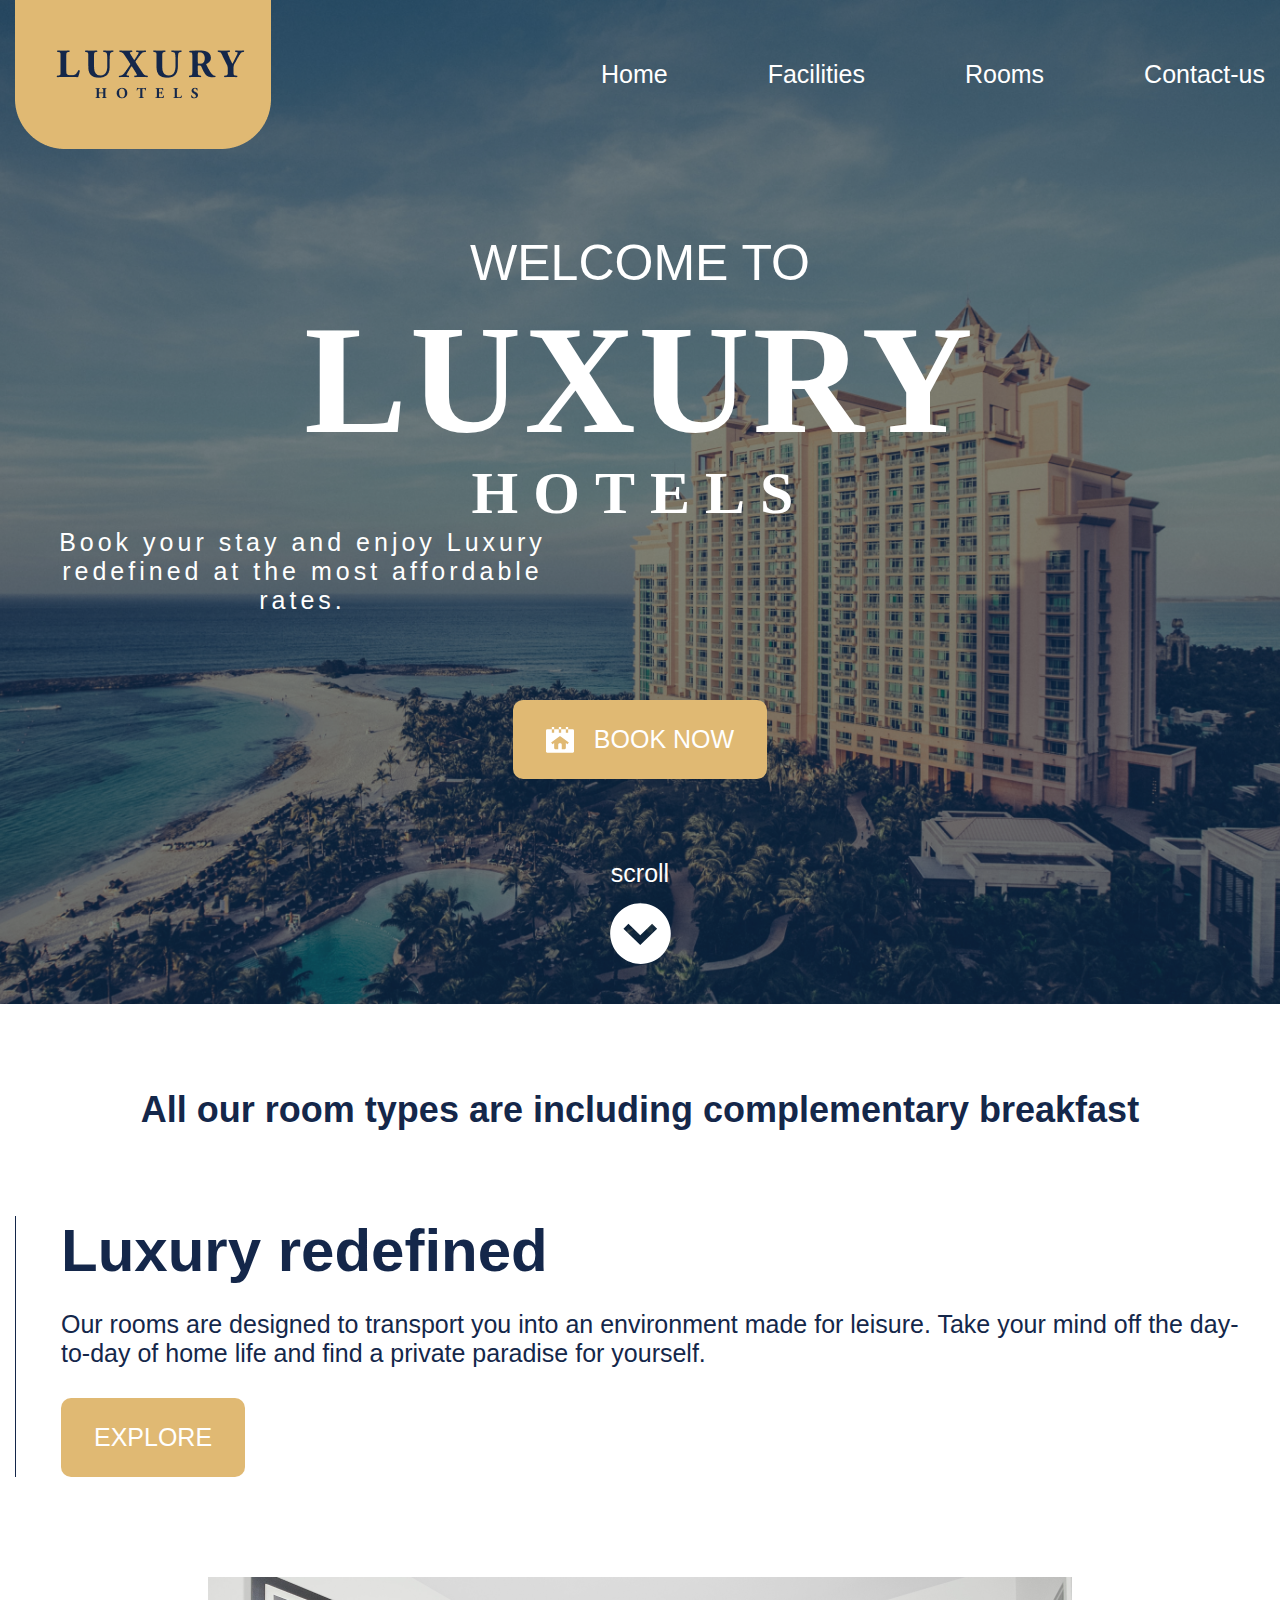
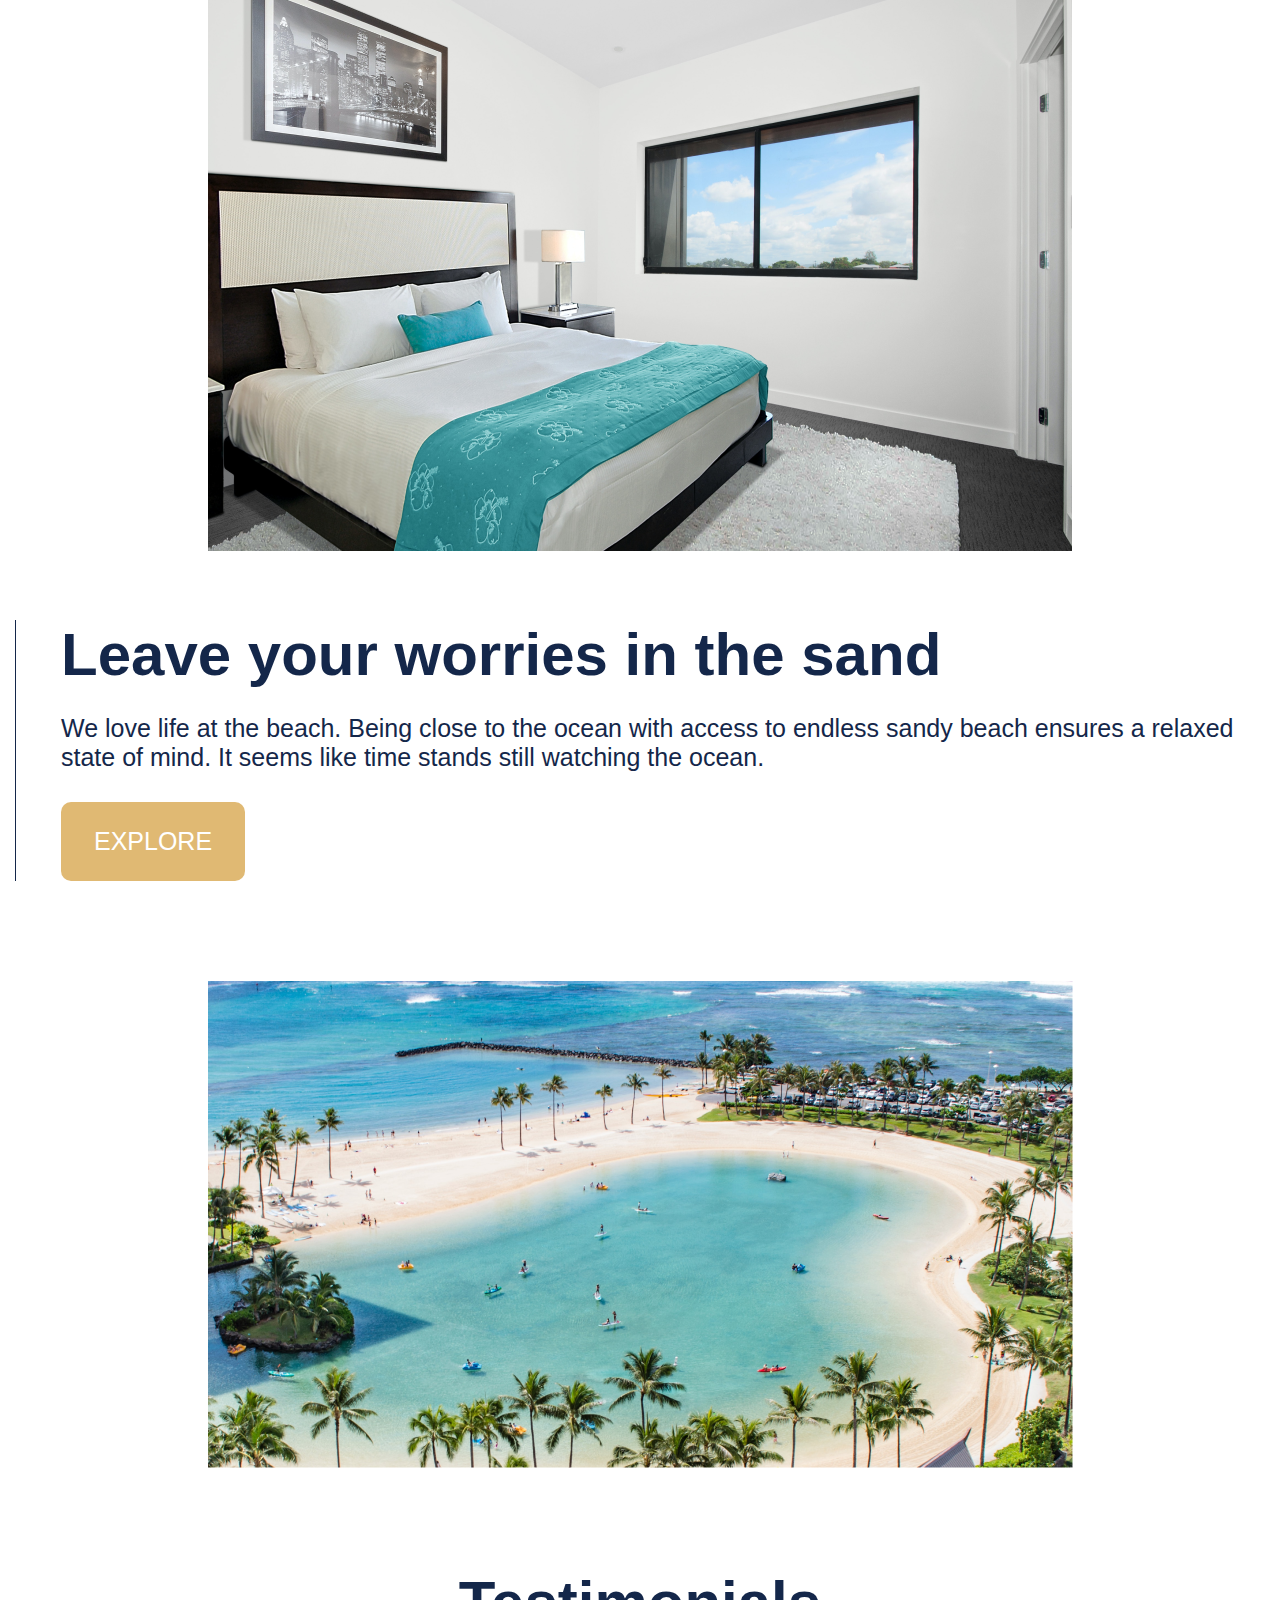
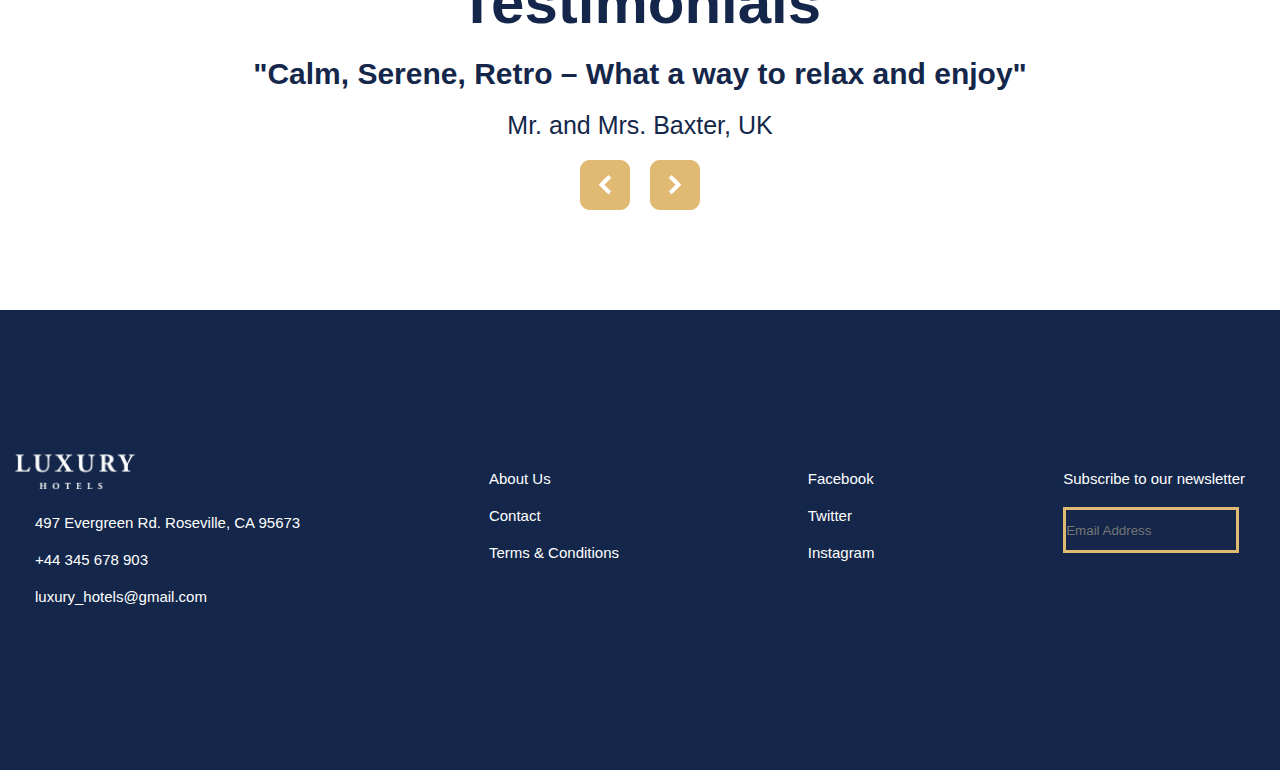
<file: index.html>
<!DOCTYPE html>
<html lang="en">
<head>
    <meta charset="UTF-8">
    <meta name="viewport" content="width=device-width, initial-scale=1.0">
    <title>Document</title>
    <link rel="stylesheet" href="main.css">
</head>
<body>

    <header class="header">
        <div class="container">
            <nav class="nav">
                <img src="./img/Logo.png" alt="" class="logo">
                <div class="menu">
                    <a href="index.html">Home</a>
                    <a href="index2.html">Facilities</a>
                    <a href="index3.html">Rooms</a>
                    <a href="index4.html">Contact-us</a>
                </div>
            </nav>


            <div class="title">
                <h3>WELCOME TO</h3>
                <h1>LUXURY</h1>
                <h2>HOTELS</h2>
                <p>Book your stay and enjoy Luxury
                    redefined at the most affordable rates.</p>
            </div>

            <div class="book">
                <button>
                    <img src="./img/home.svg" alt="">
                    BOOK NOW
                </button>
                <p>scroll</p>
                <img class="scroll" src="./img/vniz.svg" alt="">
            </div>
        </div>
    </header>

     <section class="section1">
        <div class="container">
            <h4 class="title">All our room types are including complementary breakfast</h4>
                
            <div class="wrap1">
                <div class="box1">
                    <h3 class="title1">Luxury redefined</h3>
                    <p>Our rooms are designed to transport 
                        you into an environment made for leisure. 
                        Take your mind off the day-to-day of home 
                        life and find a private paradise for yourself.</p>
                    <button class="btn">EXPLORE</button>
                </div>
                <img src="./img/img1.png" alt="" class="img1">
            </div>

            <div class="wrap1">
                <div class="box1">
                    <h3 class="title1">Leave your worries in 
                        the sand</h3>
                    <p>We love life at the beach. Being close
                        to the ocean with access to endless sandy
                        beach ensures a relaxed state of mind. It 
                        seems like time stands still watching the 
                        ocean. </p>
                    <button class="btn">EXPLORE</button>
                </div>
                <img src="./img/img2.png" alt="" class="img1">
            </div>

        </div>
    </section> 

    <section class="section2">
        <div class="container">

            <div class="wrap2">
                <h3>Testimonials</h3>
                <h5>"Calm, Serene, Retro – What a way to relax and enjoy"</h5>
                <p> Mr. and Mrs. Baxter, UK</p>
                <div class="btns">
                    <img src="./img/btns.png" alt="">
                    <img src="./img/btns2.png" alt="">
                </div>
            </div>

        </div>

    </section>





    



    

    <div class="footer">
        <div class="container">
          <div class="f-wrap">
            <div class="f-box">
              <img src="./img/Logo2.png" alt="" />
              <p>497 Evergreen Rd. Roseville, CA 95673</p>    
              <p>+44 345 678 903</p>
              <p> luxury_hotels@gmail.com</p>
            </div>
  
            <div class="f-box">
              <p>About Us</p>
              <p>Contact</p>
              <p>Terms & Conditions</p>
            </div>
  
            <div class="f-box2">
              <p>Facebook</p>
              <p>Twitter</p>
              <p>Instagram</p>
            </div>
  
            <div class="f-box3">
              <p>Subscribe to our newsletter</p>
              <input placeholder="Email Address" type="text">
            </div>
            
          </div>
        </div>
      </div>
  

    
</body>
</html>
</file>
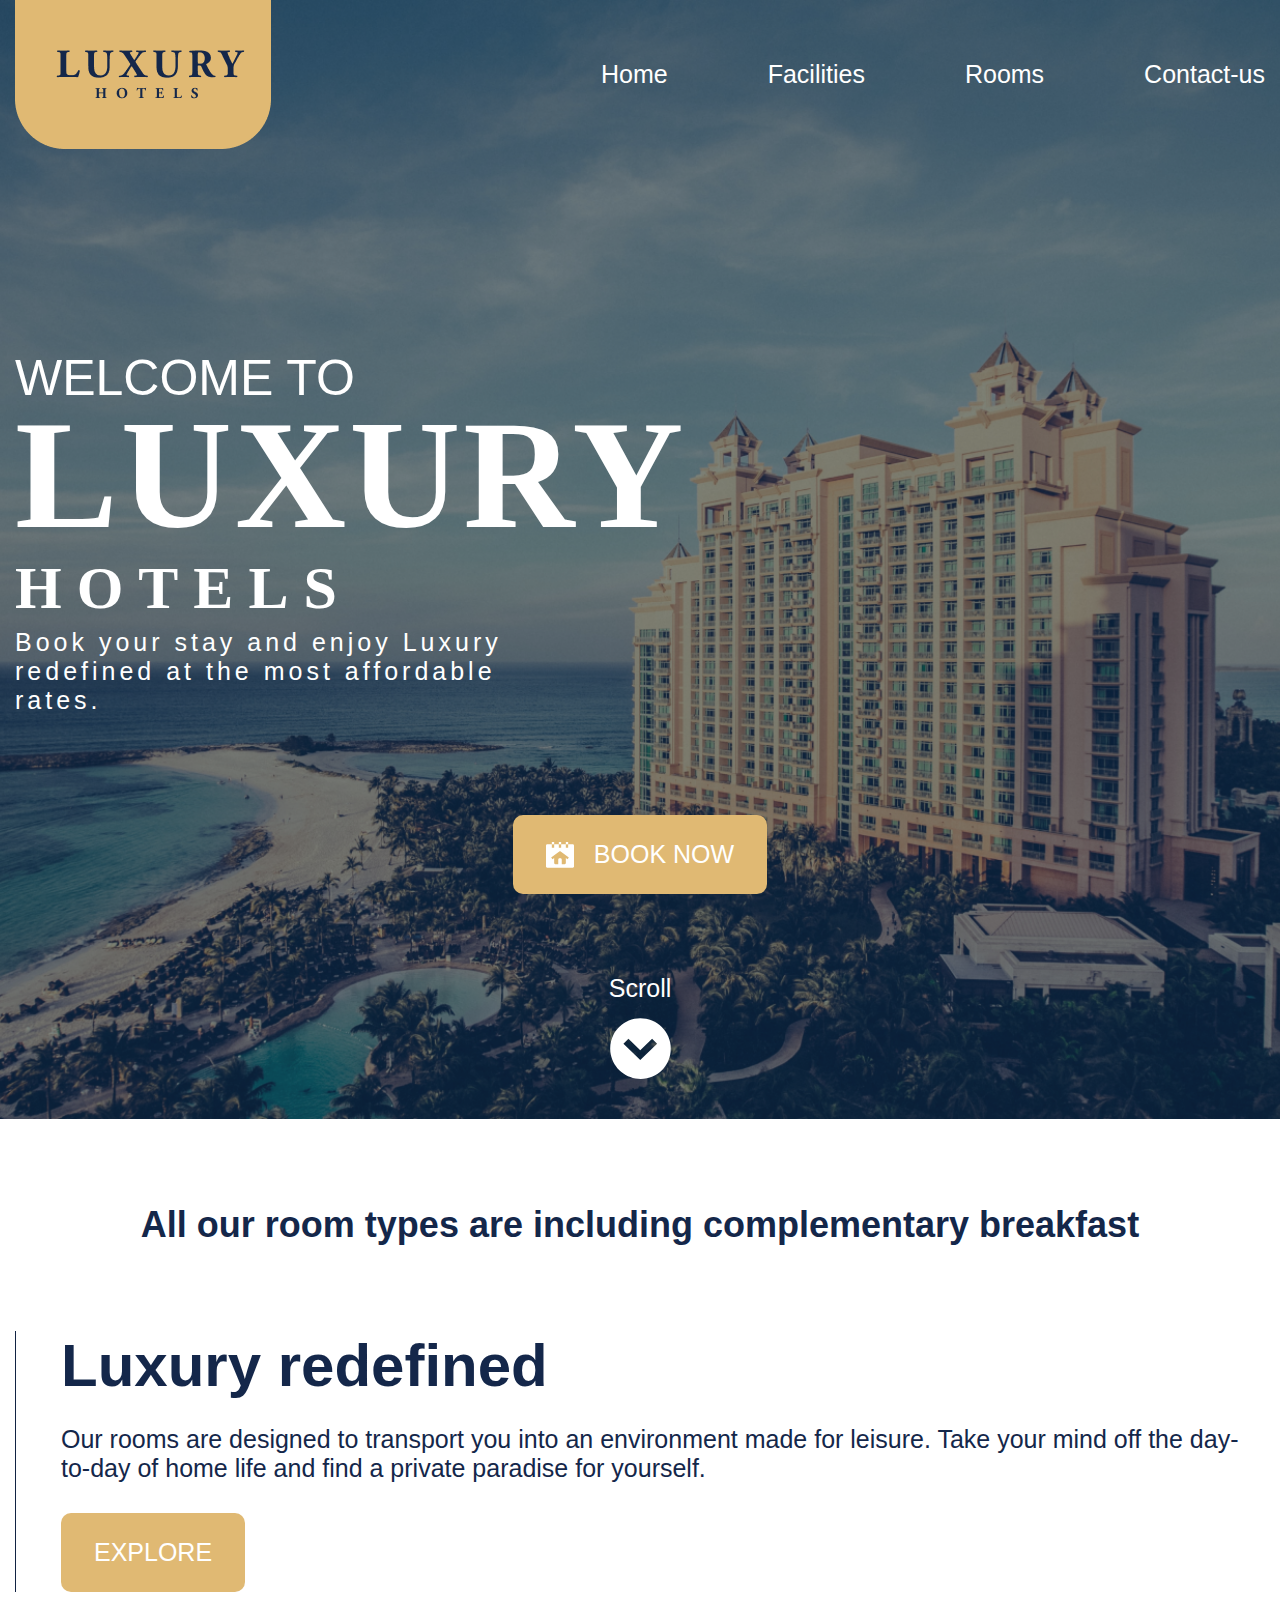
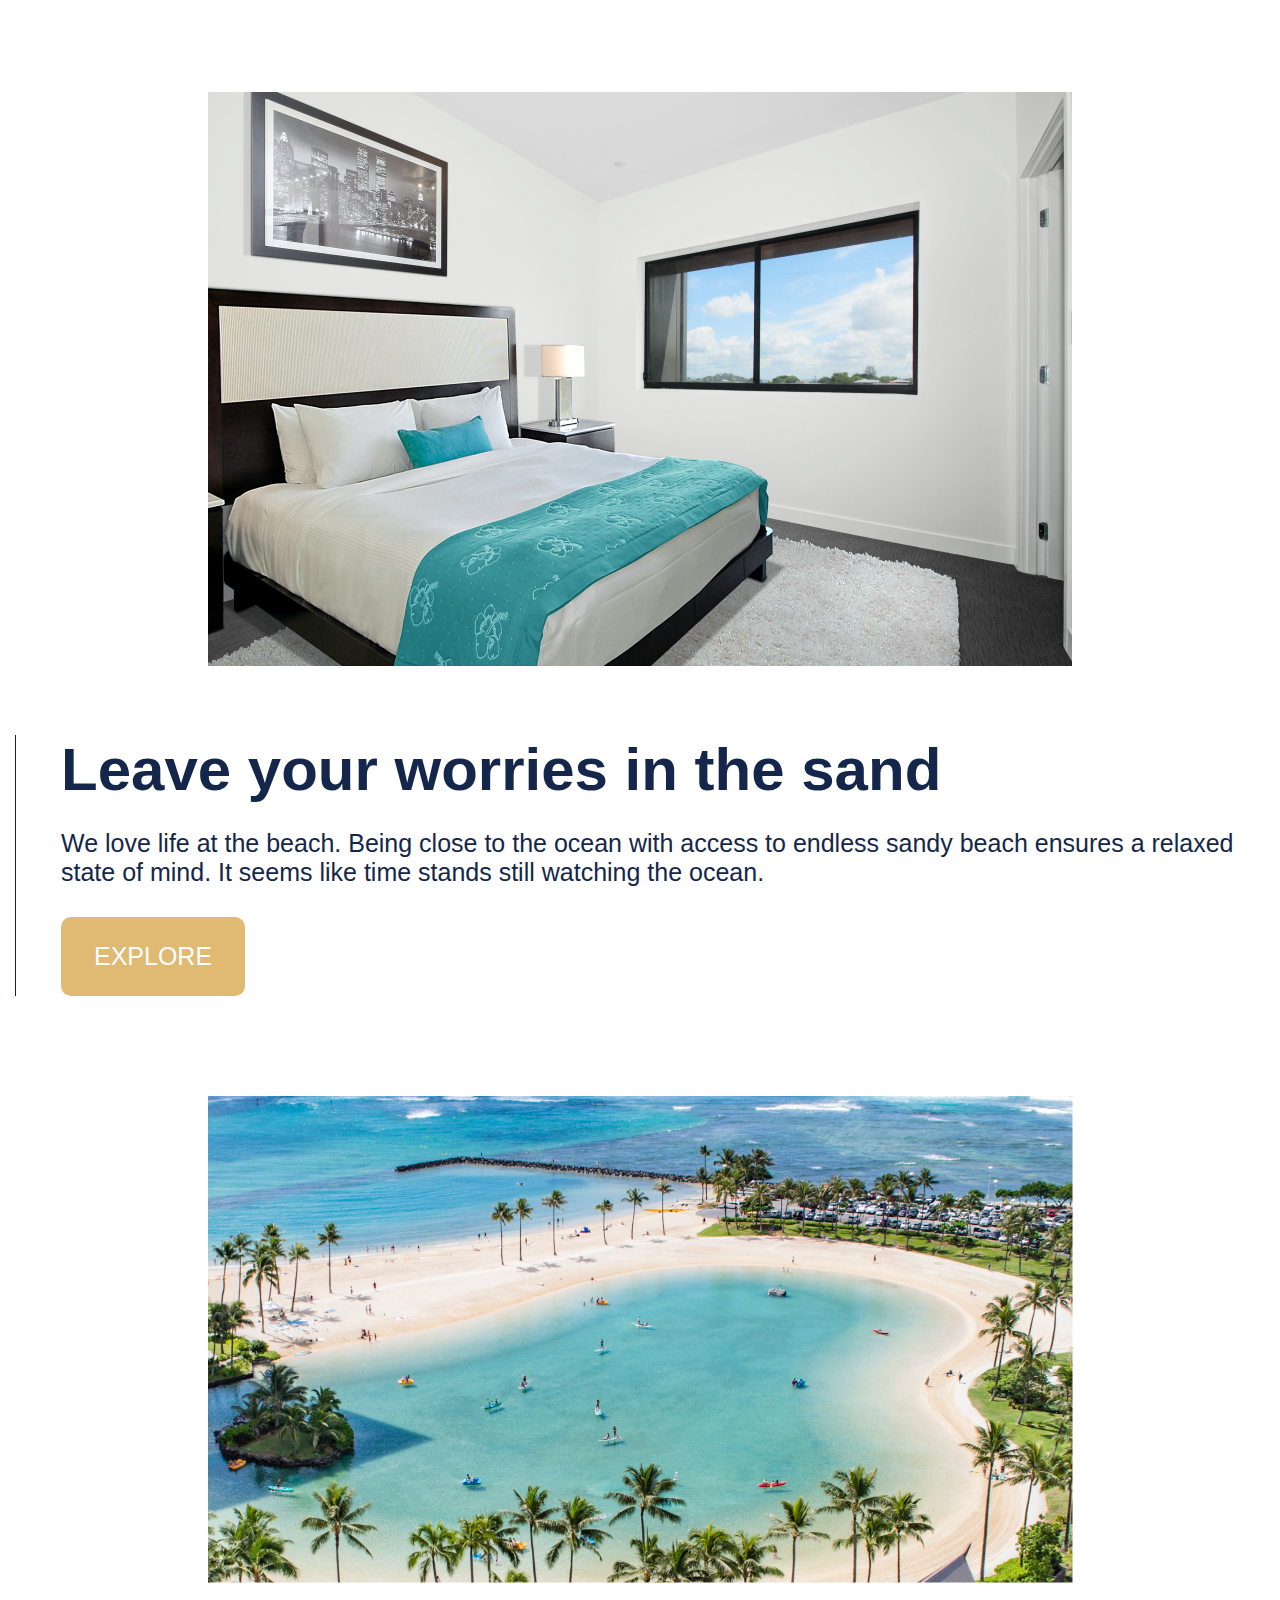
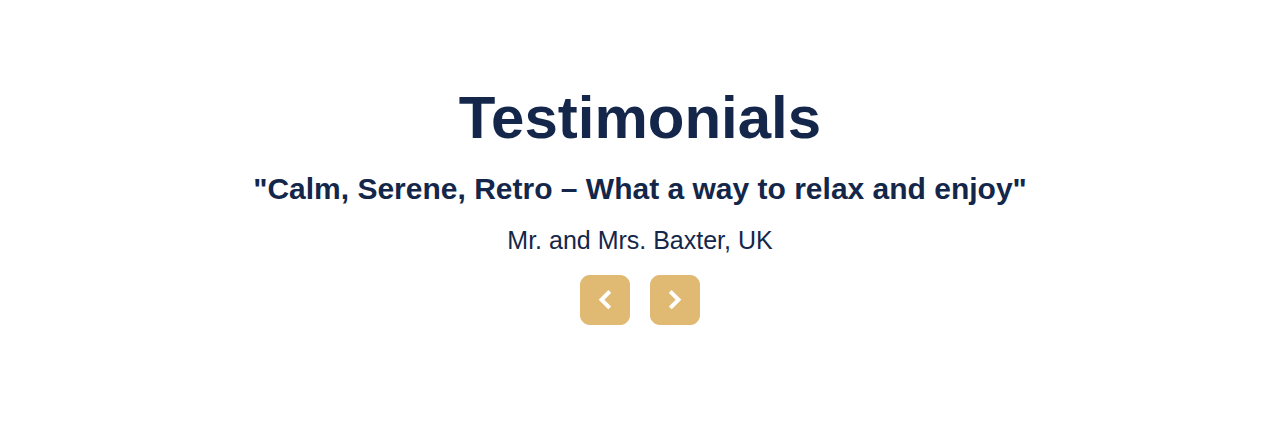
<file: metel-main/index.html>
<!DOCTYPE html>
<html lang="en">
<head>
    <meta charset="UTF-8">
    <meta name="viewport" content="width=device-width, initial-scale=1.0">
    <title>man lovely</title>
    <link rel="stylesheet" href="main.css">
</head>
<body>
    <header class="header">
        <div class="container">
            <nav class="nav">
                <img src="./img/logo.png" alt="" class="logo">
                <div class="menu">
                    <a href="index.html">Home</a>
                    <a href="index2.html">Facilities</a>
                    <a href="">Rooms</a>
                    <a href="">Contact-us</a>
                </div>
            </nav>

            <div class="title">
                <h3>WELCOME TO</h3>
                <h1>LUXURY</h1>
                <h2>HOTELS</h2>
                <p>Book your stay and enjoy Luxury
                    redefined at the most affordable rates.</p>
            </div>

            <div class="book">
                <button class="btn">
                    <img src="./img/domik.svg" alt="">
                    BOOK NOW
                </button>
                <p>Scroll</p>
                <img src="./img/scroll1.svg" alt="" class="scroll">
            </div>
        </div>
    </header>

    <section class="section1">
        <div class="container">
            <h4 class="title1">All our room types are including complementary breakfast</h4>

            <div class="wrap1">
                <div class="box1">
                    <h3>Luxury redefined</h3>
                    <p>Our rooms are designed to transport 
                        you into an environment made for leisure. 
                        Take your mind off the day-to-day of home 
                        life and find a private paradise for yourself.</p>
                    <button class="btn">EXPLORE</button>
                </div>
                <img src="./img1.png" alt="" class="img1">
            </div>

            <div class="wrap1">
                <div class="box1">
                    <h3>Leave your worries in 
                        the sand</h3>
                    <p>We love life at the beach. Being close
                        to the ocean with access to endless sandy
                        beach ensures a relaxed state of mind. It 
                        seems like time stands still watching the 
                        ocean.</p>
                    <button class="btn">EXPLORE</button>
                </div>
                <img src="./img2.png" alt="" class="img1">
            </div>
        </div>
    </section>

    <section class="section2">
        <div class="container">
            <div class="wrap2">
                <h3>Testimonials</h3>
                <h5>"Calm, Serene, Retro – What a way to relax and enjoy"</h5>
                <p> Mr. and Mrs. Baxter, UK</p>

                <div class="btns">
                    <img src="./strel2.png" alt="">
                    <img src="./strel1.png" alt="">
                </div>
            </div>
        </div>
    </section>
</body>
</html>
</file>
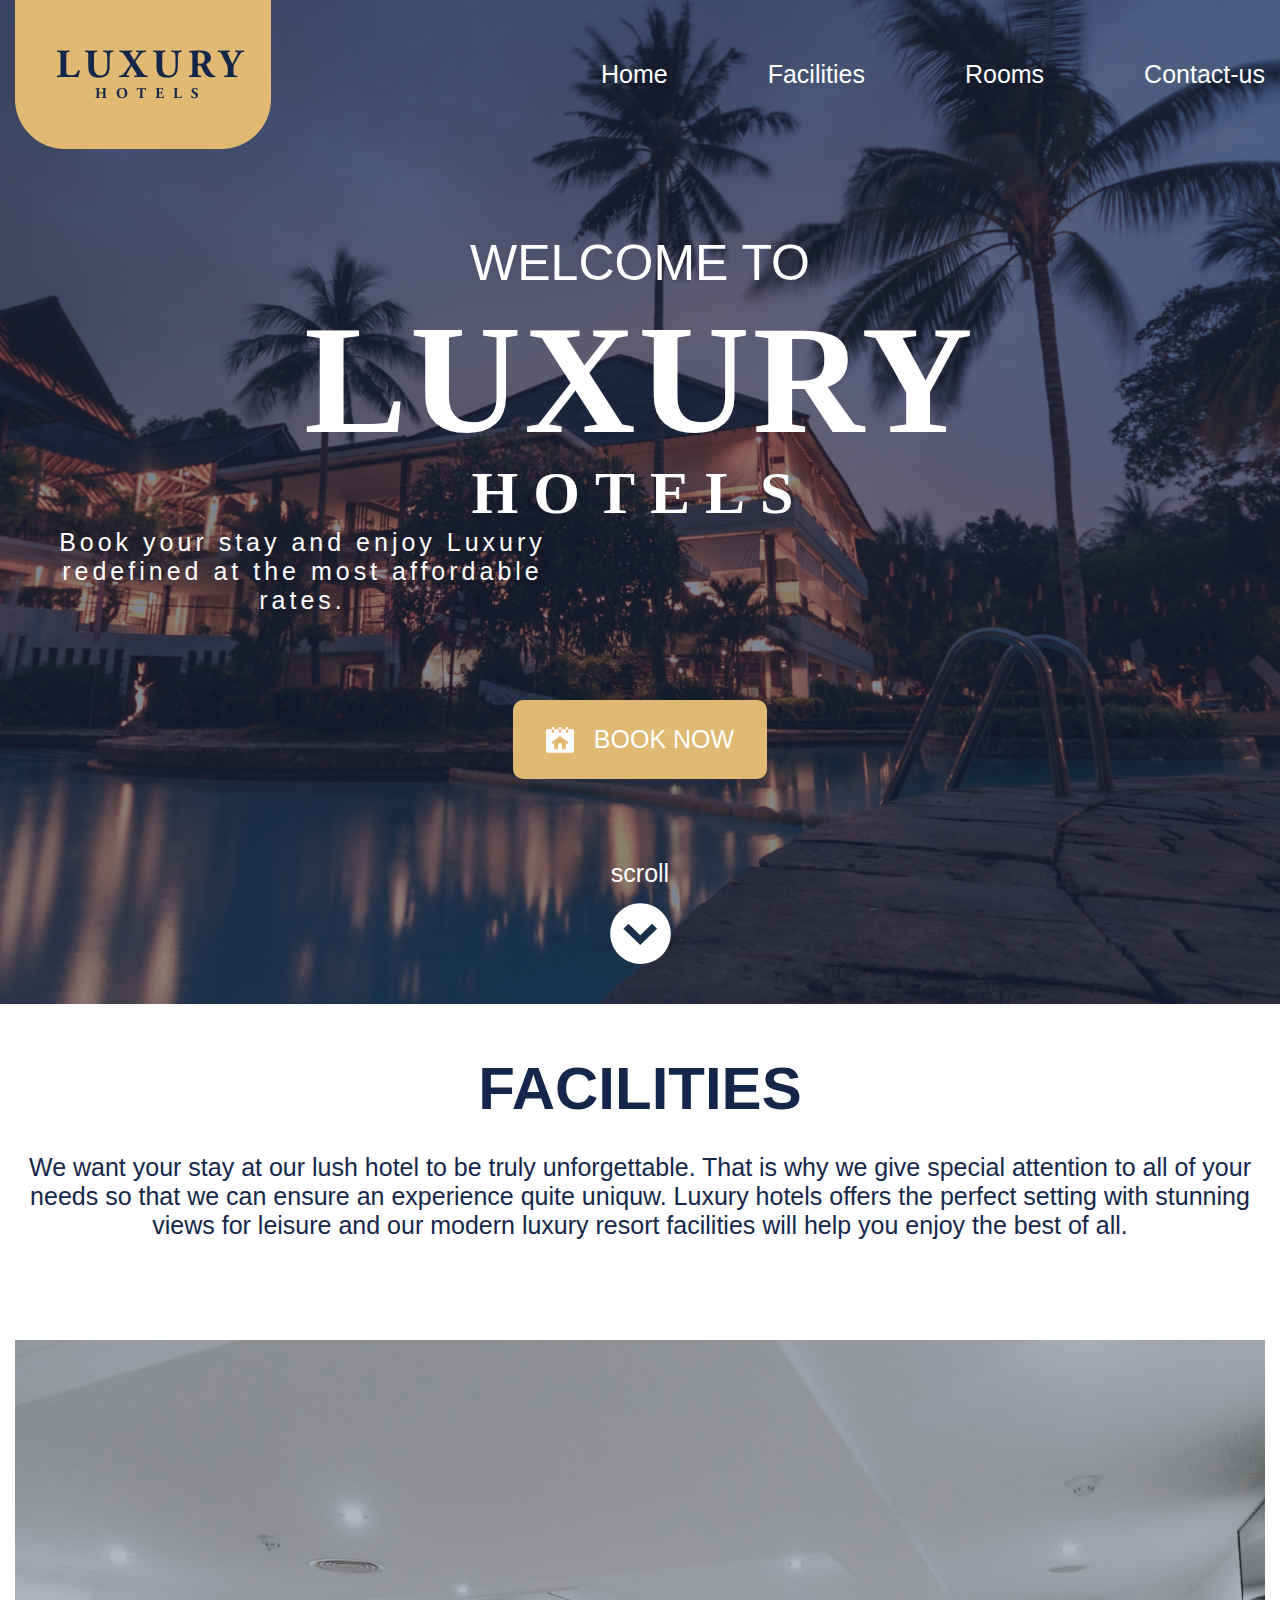
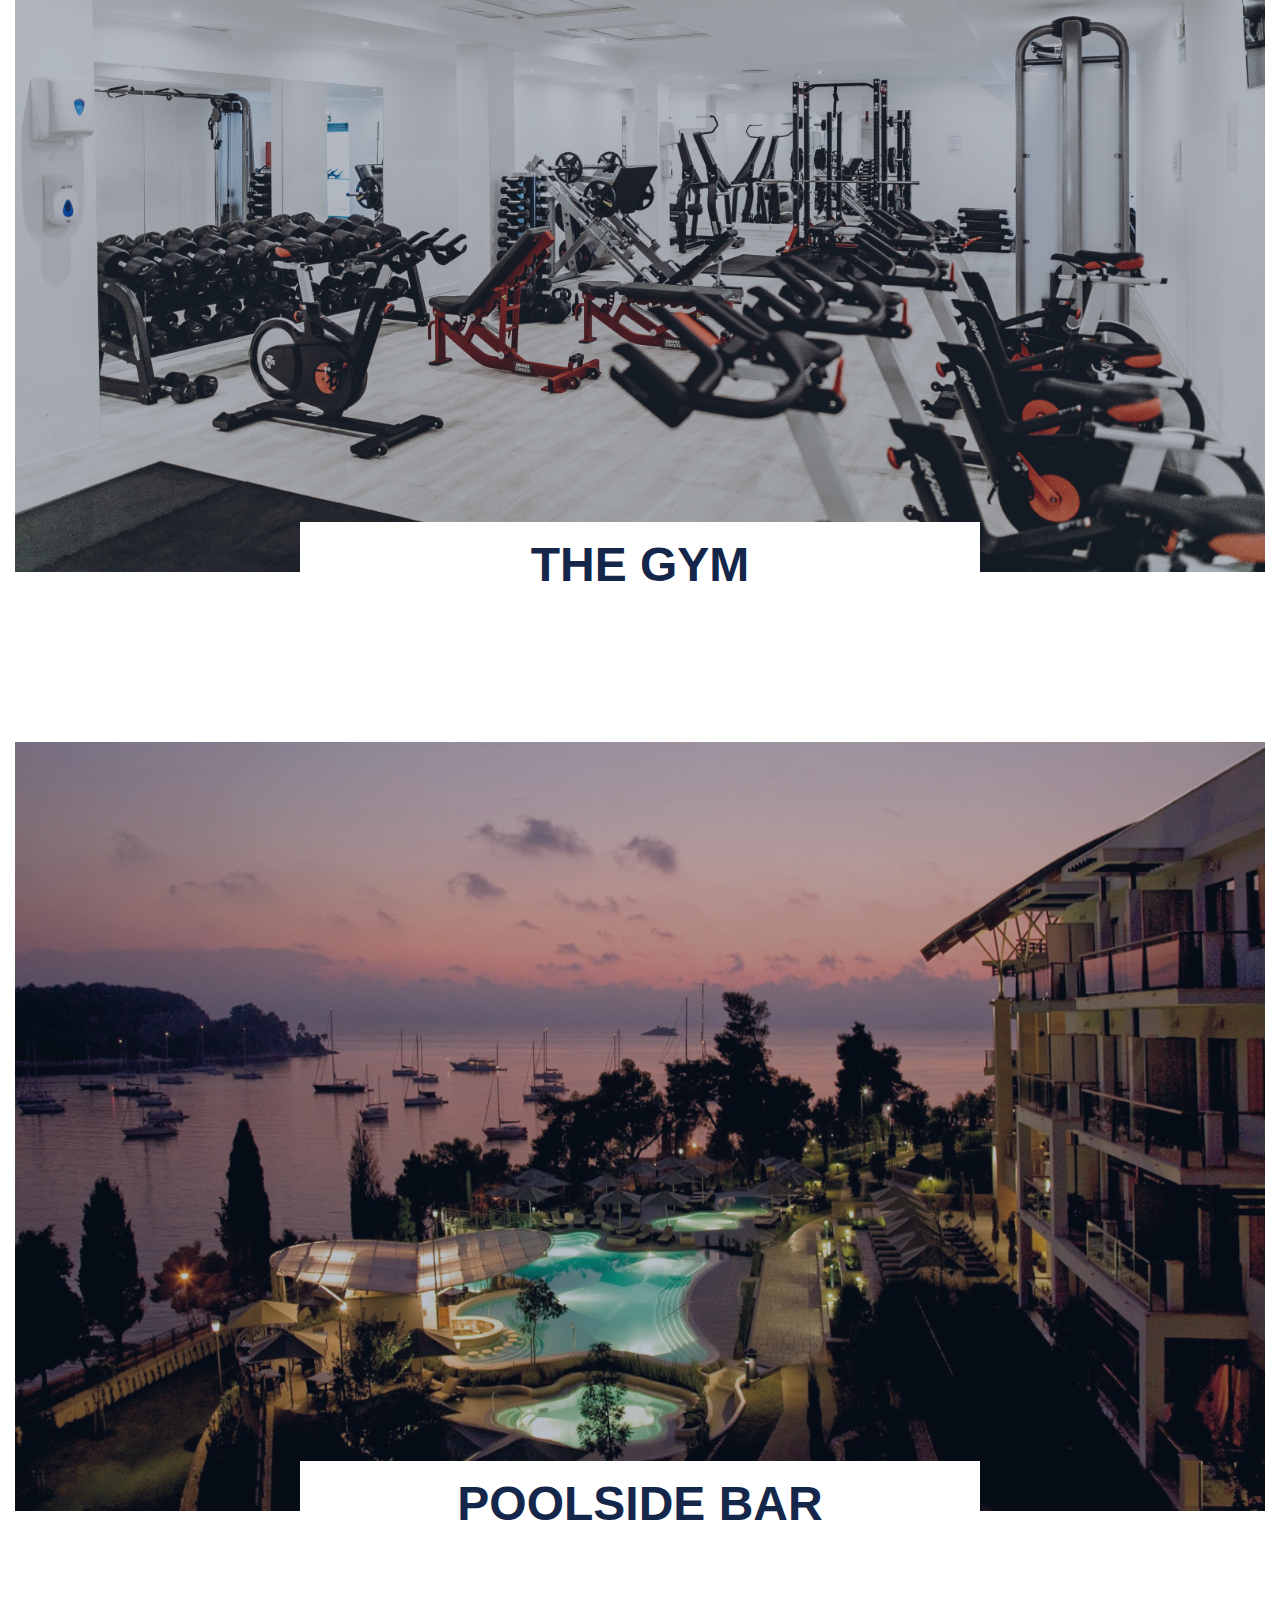
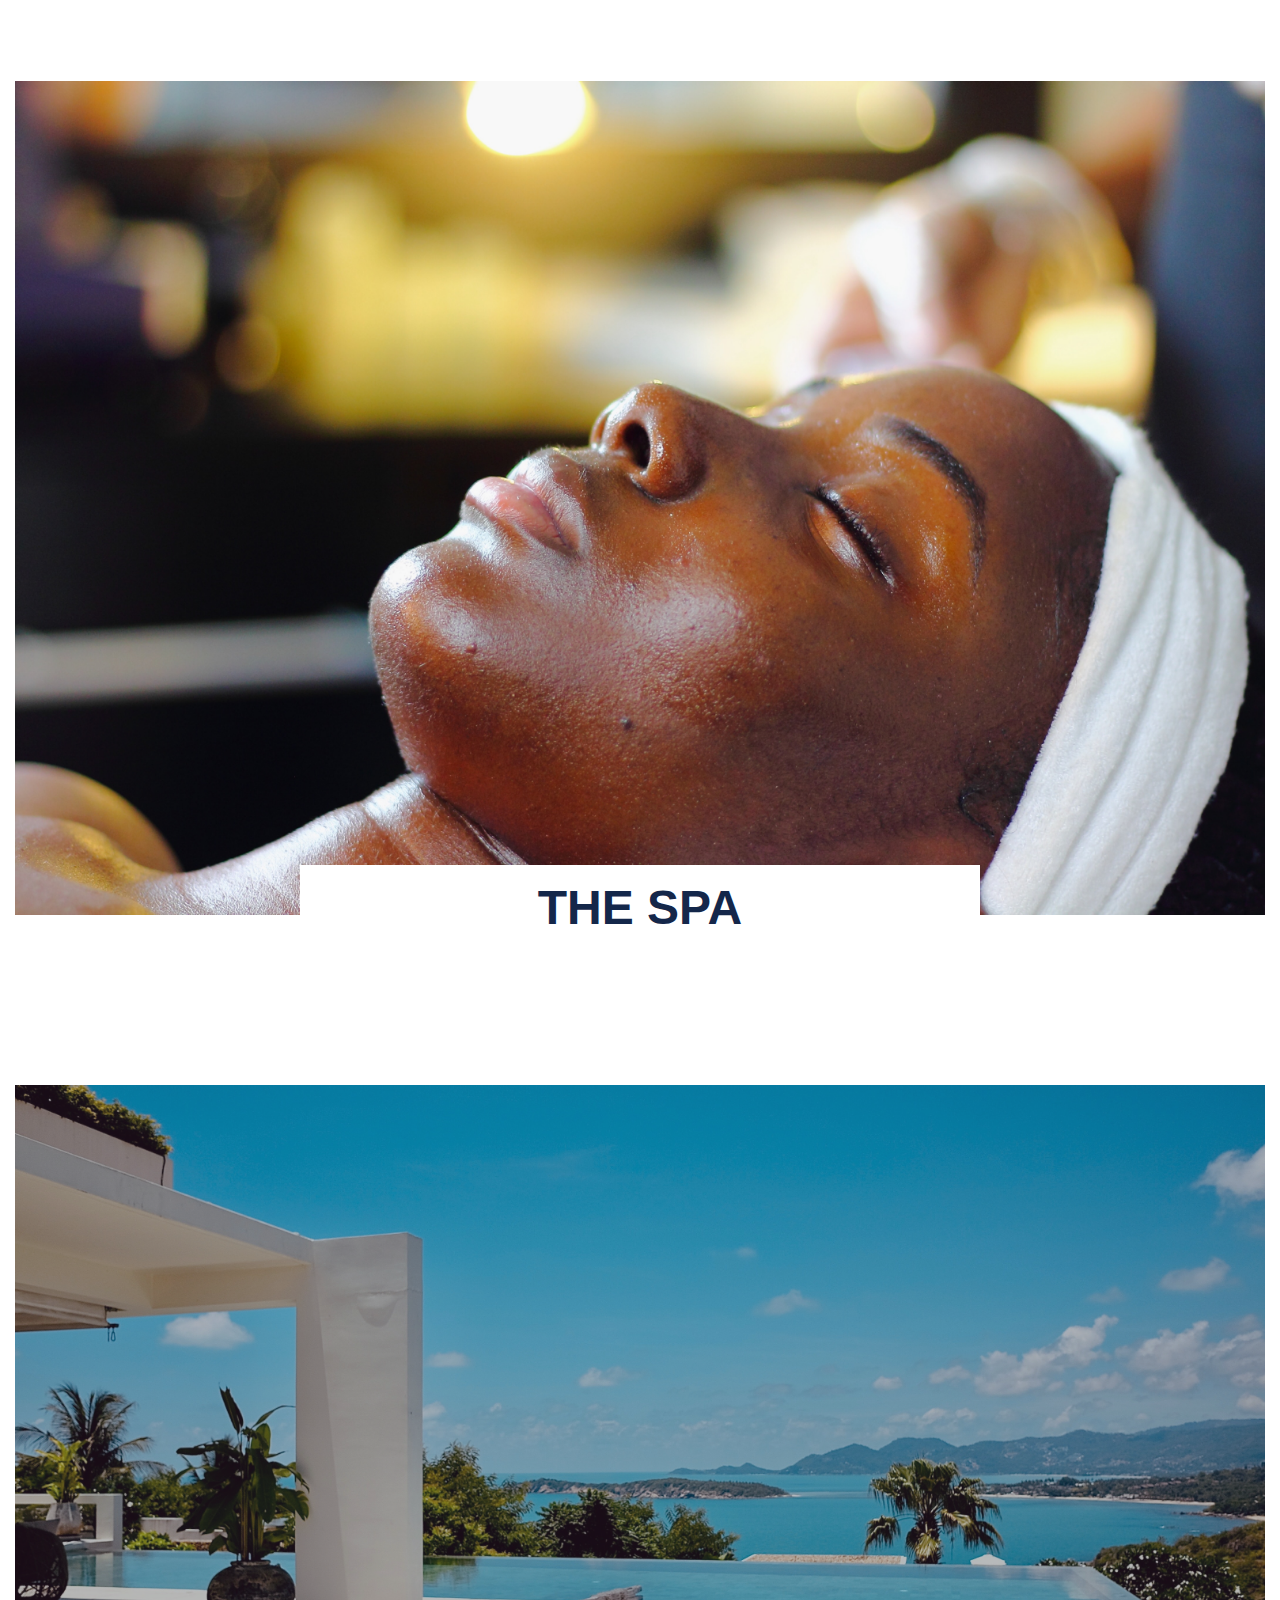
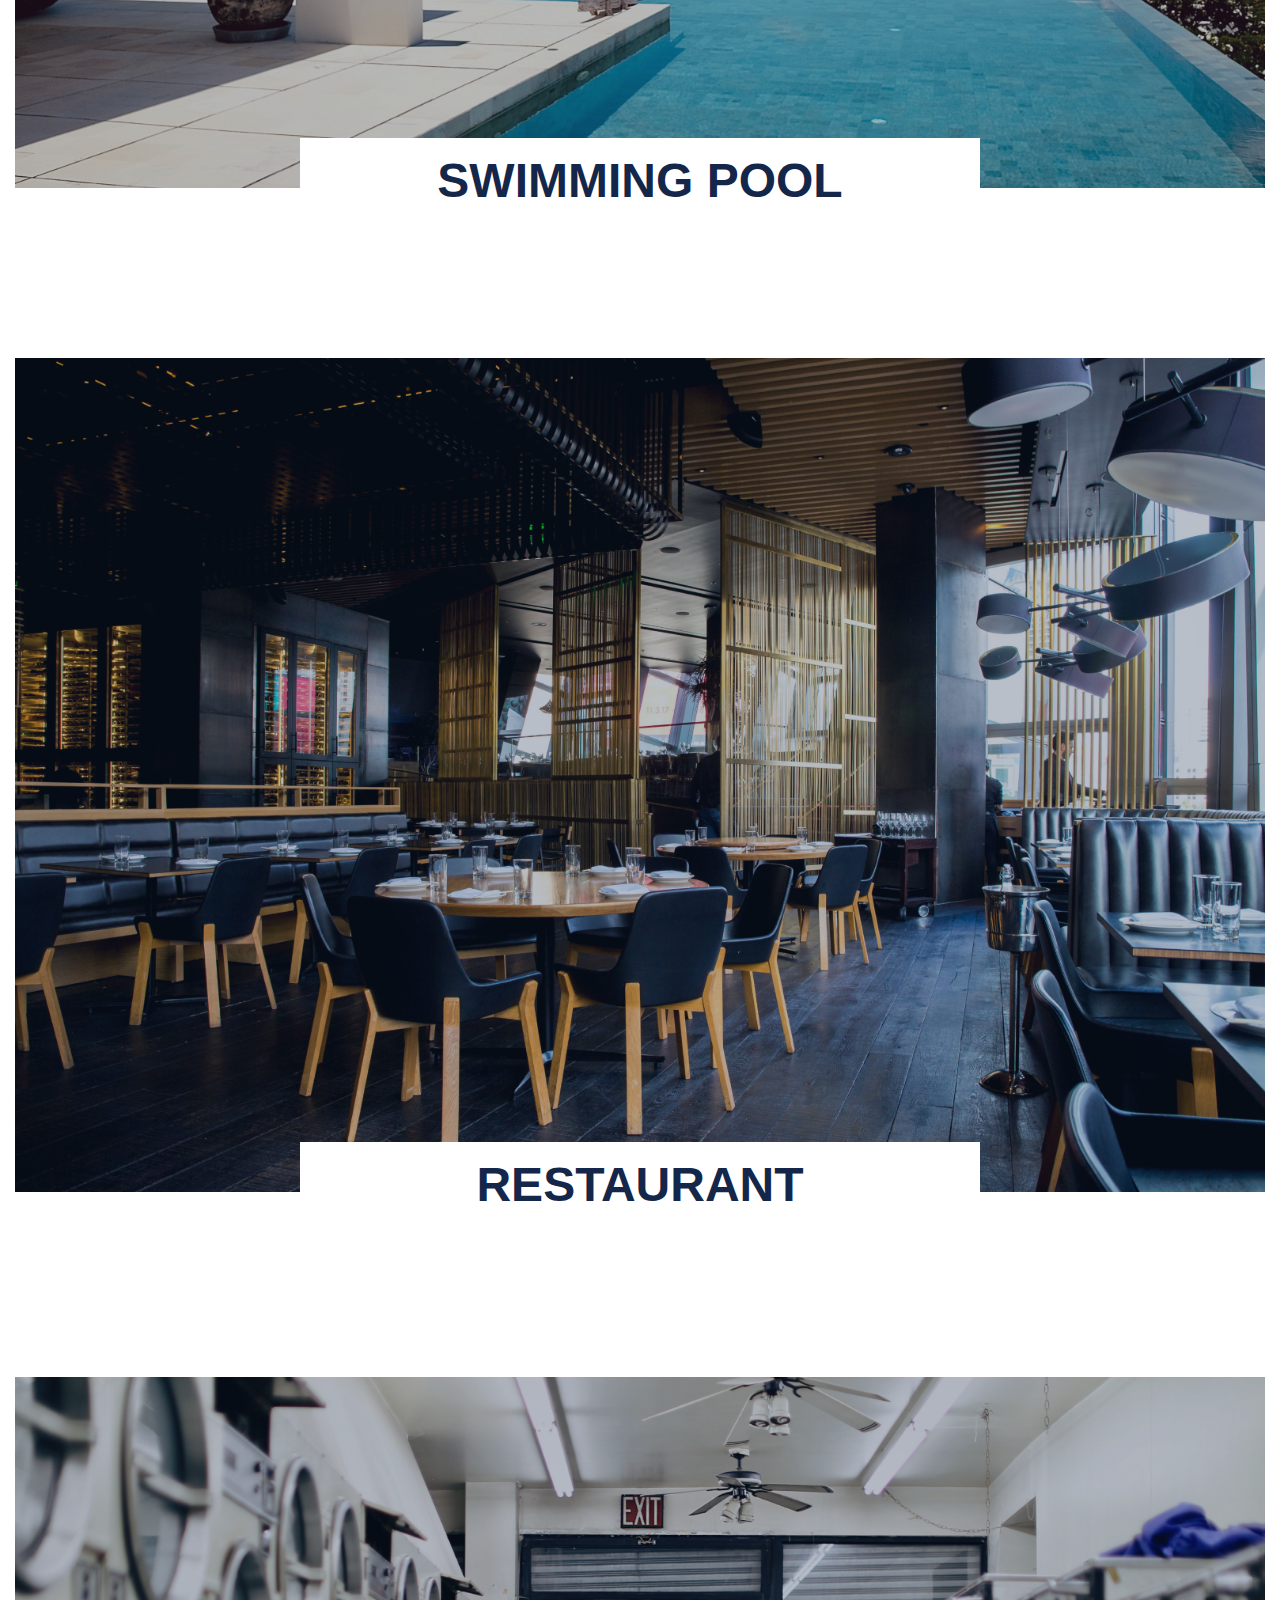
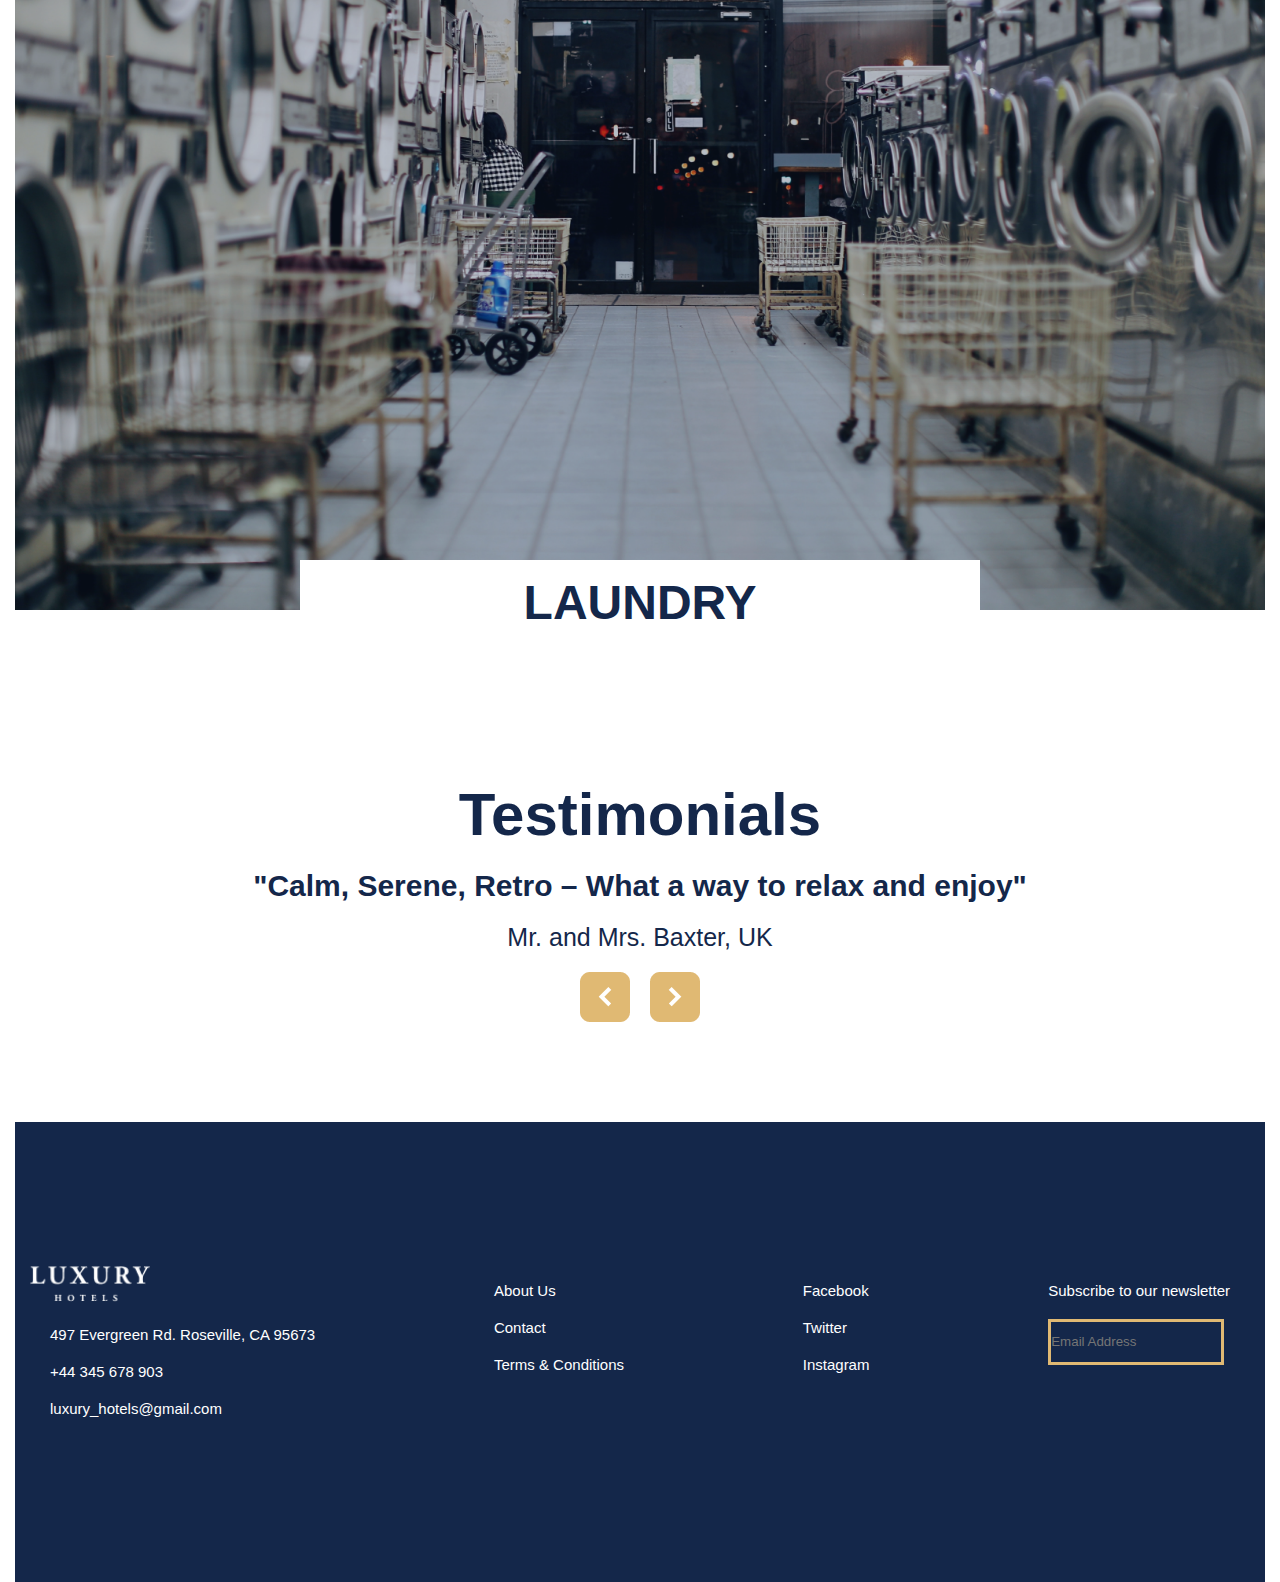
<file: index2.html>
<!DOCTYPE html>
<html lang="en">
<head>
    <meta charset="UTF-8">
    <meta name="viewport" content="width=device-width, initial-scale=1.0">
    <title>Document</title>
    <link rel="stylesheet" href="main.css">
</head>
<body>
    <header class="header header2">
        <div class="container">
            <nav class="nav">
                <img src="./img/Logo.png" alt="" class="logo">
                <div class="menu">
                    <a href="index.html">Home</a>
                    <a href="index2.html">Facilities</a>
                    <a href="index3.html">Rooms</a>
                    <a href="index4.html">Contact-us</a>
                </div>
            </nav>


            <div class="title">
                <h3>WELCOME TO</h3>
                <h1>LUXURY</h1>
                <h2>HOTELS</h2>
                <p>Book your stay and enjoy Luxury
                    redefined at the most affordable rates.</p>
            </div>

            <div class="book">
                <button>
                    <img src="./img/home.svg" alt="">
                    BOOK NOW
                </button>
                <p>scroll</p>
                <img class="scroll" src="./img/vniz.svg" alt="">
            </div>
        </div>
    </header>
    <section class="section3">
        <div class="container">
            <div class="box3">

                <h2>FACILITIES</h2>
                <p>We want your stay at our lush hotel to be truly unforgettable.  That is why we give special attention to all of your needs so 
                    that we can ensure an experience quite uniquw. Luxury hotels offers the perfect setting with stunning views for leisure
                    and our modern luxury resort facilities will help you enjoy the best of all. </p>

            </div>

            <div class="wrap3">
                <div class="card3">
                    <img src="./img/./THE GYM.png" alt="">
                    <h3>THE GYM</h3>
                </div>

                <div class="card3">
                    <img src="./img/./CARD3.png" alt="">
                    <h3>POOLSIDE BAR</h3>
                </div>

                <div class="card3">
                    <img src="./img/./CARD4.png" alt="">
                    <h3>THE SPA</h3>
                </div>

                <div class="card3">
                    <img src="./img/./CARD5.png" alt="">
                    <h3>SWIMMING POOL</h3>
                </div>

                <div class="card3">
                    <img src="./img/./CARD6.png" alt="">
                    <h3>RESTAURANT<h3>
                </div>

                <div class="card3">
                    <img src="./img/./CARD7.png" alt="">
                    <h3>LAUNDRY</h3>
                </div>

            </div>

            <div class="wrap2">
                <h3>Testimonials</h3>
                <h5>"Calm, Serene, Retro – What a way to relax and enjoy"</h5>
                <p> Mr. and Mrs. Baxter, UK</p>
                <div class="btns">
                    <img src="./img/btns.png" alt="">
                    <img src="./img/btns2.png" alt="">
                </div>
            </div>


            <div class="footer">
                <div class="container">
                  <div class="f-wrap">
                    <div class="f-box">
                      <img src="./img/Logo2.png" alt="" />
                      <p>497 Evergreen Rd. Roseville, CA 95673</p>    
                      <p>+44 345 678 903</p>
                      <p> luxury_hotels@gmail.com</p>
                    </div>
          
                    <div class="f-box">
                      <p>About Us</p>
                      <p>Contact</p>
                      <p>Terms & Conditions</p>
                    </div>
          
                    <div class="f-box2">
                      <p>Facebook</p>
                      <p>Twitter</p>
                      <p>Instagram</p>
                    </div>
          
                    <div class="f-box3">
                      <p>Subscribe to our newsletter</p>
                      <input placeholder="Email Address" type="text">
                    </div>
                    
                  </div>
                </div>
              </div>




        </div>
    </section>
</body>
</html>
</file>
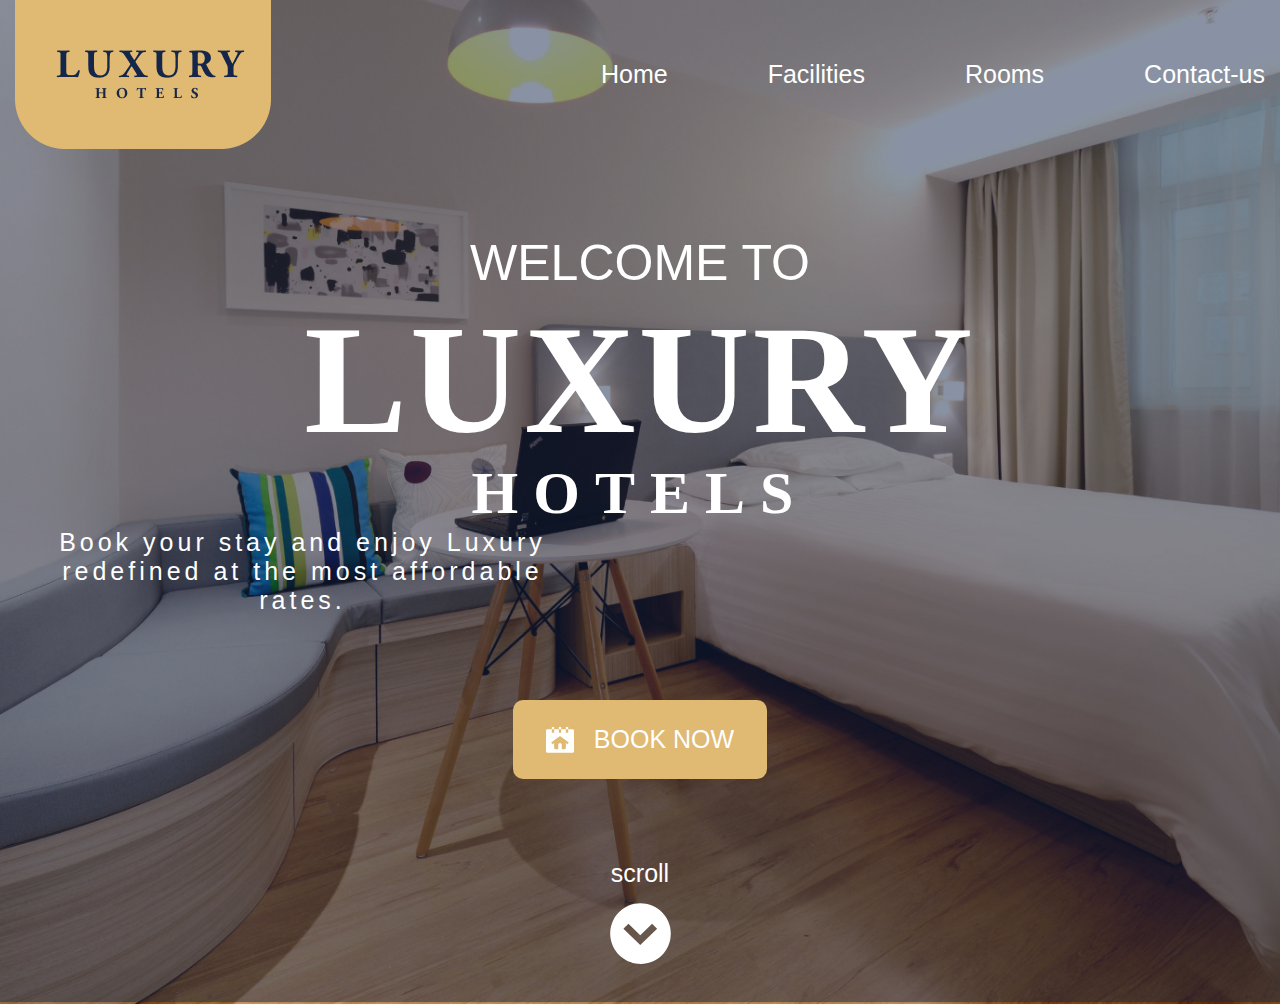
<file: index3.html>
<!DOCTYPE html>
<html lang="en">
<head>
    <meta charset="UTF-8">
    <meta name="viewport" content="width=device-width, initial-scale=1.0">
    <title>Document</title>
    <link rel="stylesheet" href="main.css">
</head>
<body>
    <header class="header header3">
        <div class="container">
            <nav class="nav">
                <img src="./img/Logo.png" alt="" class="logo">
                <div class="menu">
                    <a href="index.html">Home</a>
                    <a href="index2.html">Facilities</a>
                    <a href="index3.html">Rooms</a>
                    <a href="index4.html">Contact-us</a>
                </div>
            </nav>


            <div class="title">
                <h3>WELCOME TO</h3>
                <h1>LUXURY</h1>
                <h2>HOTELS</h2>
                <p>Book your stay and enjoy Luxury
                    redefined at the most affordable rates.</p>
            </div>

            <div class="book">
                <button>
                    <img src="./img/home.svg" alt="">
                    BOOK NOW
                </button>
                <p>scroll</p>
                <img class="scroll" src="./img/vniz.svg" alt="">
            </div>
        </div>
    </header>
    
</body>
</html>
</file>
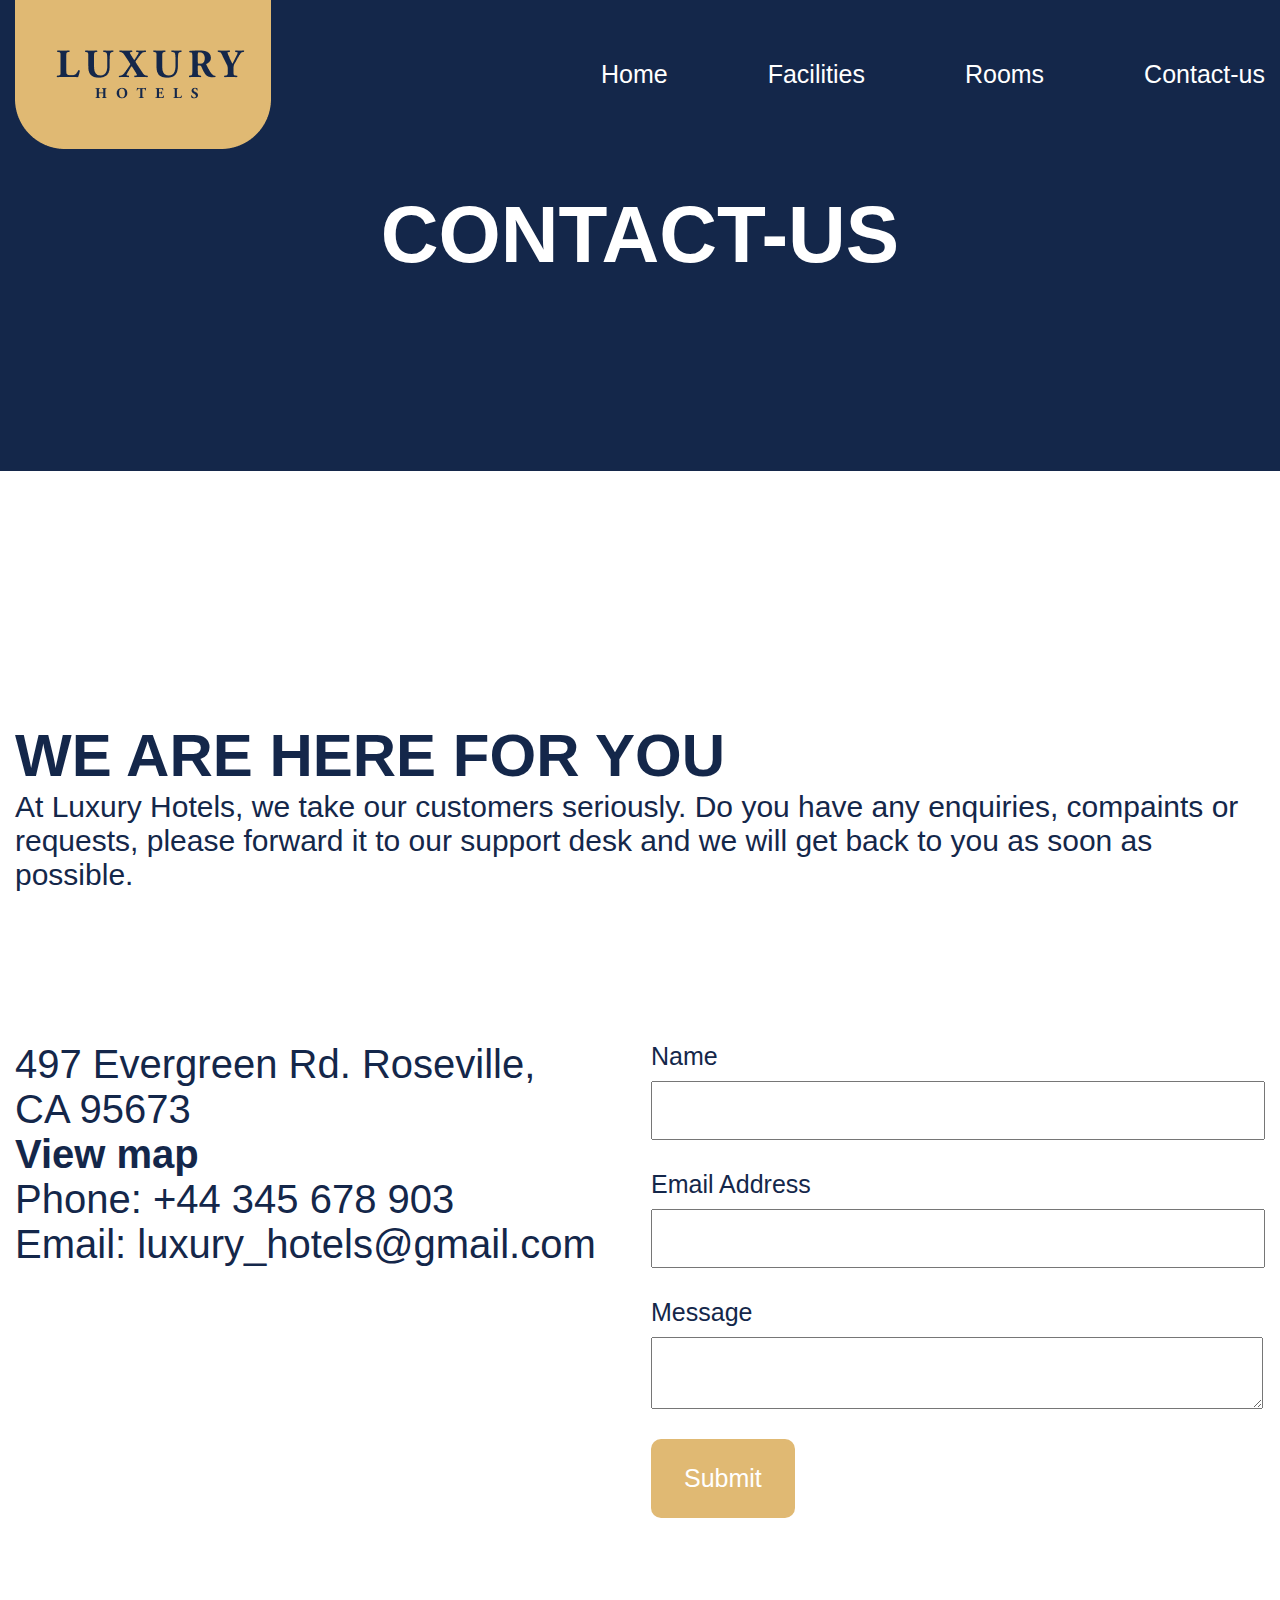
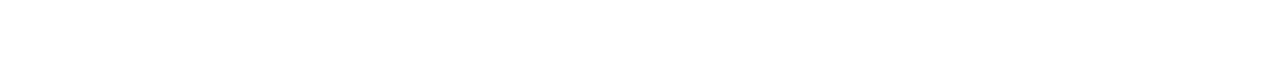
<file: index4.html>
<!DOCTYPE html>
<html lang="en">
<head>
    <meta charset="UTF-8">
    <meta name="viewport" content="width=device-width, initial-scale=1.0">
    <title>Document</title>
    <link rel="stylesheet" href="main.css">
</head>
<body>
    <header class="header header4">
        <div class="container">
            <nav class="nav">
                <img src="./img/Logo.png" alt="" class="logo">
                <div class="menu">
                    <a href="index.html">Home</a>
                    <a href="index2.html">Facilities</a>
                    <a href="index3.html">Rooms</a>
                    <a href="index4.html">Contact-us</a>
                </div>
            </nav>


          <h2 class="contact-title">CONTACT-US</h2>
        </div>
    </header>
    <section class="section41">
        <div class="container">
            <div class="box41">
                <h2>WE ARE HERE FOR YOU</h2>
                <p>At Luxury Hotels, we take our customers seriously. Do you have any enquiries, compaints or requests, 
                    please forward it to our support desk and we will get back to you as soon as possible.</p>
            </div>
            <div class="wrap41">
                <div class="box42">
                    <p>497 Evergreen Rd. Roseville, 
                       <br> CA 95673</p>
                    <b>View map</b>
                    <p>Phone: +44 345 678 903</p>
                    <p>Email: luxury_hotels@gmail.com</p>
                </div>
                <div class="form4">
                    <p>Name</p>
                    <input  type="text">
                    <p>Email Address</p>
                    <input type="text">
                    <p>Message</p>
                    <textarea name="" id=""></textarea>
                    <button class="btn">Submit</button>
                </div>
            </div>
        </div>
    </section>
    
</body>
</html>
</file>
<file: main.css>
*{
    padding: 0;
    margin: 0;
    font-family: 'Gill Sans', 'Gill Sans MT', Calibri, 'Trebuchet MS', sans-serif;
}

body{
    color: #14274a;
}

.container{
    max-width: 1580px;
    margin: 0 auto;
    padding: 0 15px;
}

.header {
    background-image: url(/img/bg.png);
    color: white;
    background-repeat: no-repeat;
    background-size: cover;
    background-position: center;
    padding-bottom: 40px;
}
.container {
}
.nav {
    display: flex;
    align-items: center;
    justify-content: space-between;

    @media (max-width: 1000px) {
        flex-direction: column;
    }   
}
.logo {
}
.menu {
    display: flex;
    gap: 100px;

    @media (max-width: 1000px) {
        flex-wrap: wrap;
        margin-top: 50px;
        gap: 30px;
    }   

    a{
        color: white;
        font-size: 25px;
        text-decoration: none;
        transition: 0.4s;
        border-bottom: 1px solid transparent;




        &:hover{
            border-bottom: 1px solid white;
        }

    }

}

.title {

    margin: 200px 0 100px;


    h3{
        font-size: 50px;
        font-weight: 400;
    }
    h1{
        font-size: 154px;
        font-family: 'Times New Roman', Times, serif;
        letter-spacing: 3px;
        margin-bottom: -10px;

        @media (max-width: 700px) {
            font-size: 100px;;
        } 

        @media (max-width: 500px) {
            font-size: 80px;
            margin-top: 10px;
        } 
    }
    h2{
        font-size: 60px;
        font-family: 'Times New Roman', Times, serif;
        letter-spacing: 15px;
    }
    p{
        max-width: 575px;
        font-size: 25px;
        letter-spacing: 4px;
    }
}
.book {
    display: flex;
    justify-content: center;
    flex-direction: column;
    align-items: center;
    p{
        font-size: 25px;
        margin: 80px 0 15px;    
    }
    button{
        background-color:#E0B973 ;
        border: none;
        padding: 25px 33px;
        font-size: 25px;
        color: white;
        align-items: center;
        display: flex;
        gap: 20px;
        border-radius: 10px;
    }
}
.scroll{

    
}

.btn{
    background-color:#E0B973 ;
    border: none;
    padding: 25px 33px;
    font-size: 25px;
    color: white;
    align-items: center;
    display: flex;
    gap: 20px;
    border-radius: 10px;
}

.wrap1{
    display: flex;
    align-items: center;
    gap: 100px;
    margin-bottom: 69px;

    @media (max-width: 1300px) {
        flex-direction: column;
    } 
}

.title{
    font-size: 36px;
    text-align: center;
    margin: 85px 0;
}

.box1{

    border-left: 1px solid rgba(20, 39, 74, 1);
    padding-left: 45px;
    h3{
       font-size: 60px; 
    }

    p{
        font-size: 25px;
        margin: 25px 0 30px;
    }
}

.img1{
    @media (max-width: 900px) {
        width: 100%;
    } 
}


.wrap2{
    text-align: center;
    display: flex;
    flex-direction: column;
    gap: 20px;
    margin: 100px 0;

    h3{
        font-size: 60px;
    }

    h5{
        font-size: 30px;
    }

    p{
        font-size: 25px;
    }

}

.btns{
    display: flex;
    justify-content: center;
    gap: 20px;
}

.header2{
    background-image: url(./img/bg2.jpg);
}

.box3{
    text-align: center;

    margin: 50px 0;
    h2{
        font-size: 60px;
    }

    p{
        font-size: 25px;
        margin-top: 30px;
    }
}

.card3{
    display: flex;
    justify-content: center;
    flex-direction: column;
    align-items: center;
    margin-top: 100px;
    img{
        max-width: 1580px;
        width: 100%;
    }

    h3{
        font-size: 48px;
        background-color: #fff;
        position: relative;
        top: -50px;
        max-width: 680px;
        width: 100%;
       text-align: center;
       padding-top: 15px;

       @media (max-width: 500px) {
        font-size: 30px;
        max-width: 300px;
        
       }

    }
}


.f-wrap{
    display: flex;
justify-content: space-between;
gap: 30px;
flex-wrap: wrap;



}

.f-box{
    
    gap: 100px;
    
}

.footer{
  background-color: #14274A;
  width: 100%;

  height: 320px;
  padding-top: 140px;

  p{
    font-size: 15px;
    color: #fff;
    margin: 20px;

  }

  img{
    width: 120px;
    height: 40px;
  }
  input{
    background-color: #14274A;
    color: white;
    gap: 100px;
    margin-left: 20px;
   border: solid;
   color: 
   #E0B973;
   width: 170px;
   height: 40px;
   
  }
}



.header3{
    background-image: url(./bg3.jpg);
}
.contact-title{
    text-align: center;
    font-size: 80px;
    padding: 40px;
    @media (max-width:700px) {
        font-size: 60px;
    }
}
.header4{
    background-image: none;
    background-color: #14274A;
    padding-bottom: 150px;
}
.wrap41{
    display: flex;
    gap: 30px;
    justify-content: space-between;
    @media (max-width:1111px) {
        flex-direction: column;
    }

}
.box41{
    padding-bottom: 150px;
    h2{
        font-size: 60px;
    }
    p{
        font-size: 30px;
    }
}
.section41{
    padding-top: 250px;
    padding-bottom: 150px;
}
.box42{
    font-size: 40px;
    @media (max-width:600px) {
        font-size: 20px;
    }
}
.form4{
    input,textarea{
        padding: 20px;
        width: 570px;
        display: block;
        margin-bottom: 30px;
        margin-top: 10px;

        @media (max-width:650px) {
            width: 400px;
        }
        @media (max-width:400px) {
            width: 300px;
        }
    }
    p{
        font-size: 25px;
    }
}
</file>
<file: metel-main/main.css>
*{
    padding: 0;
    margin: 0;
    font-family: 'Gill Sans', 'Gill Sans MT', Calibri, 'Trebuchet MS', sans-serif;
}

body{
    color: #14274a;
}

.container{
    max-width: 1580px;
    margin: 0 auto;
    padding: 0 15px;
}

.header {
    background-image: url(./img/bg.png);
    color: #fff;
    background-repeat: no-repeat;
    background-size: cover;
    background-position: center;
    padding-bottom: 40px;
}

.nav {
    display: flex;
    align-items: center;
    justify-content: space-between;
    @media (max-width:1000px) {
        flex-wrap: wrap;

margin-top: 20px;    }

}

.logo {
}

.menu {
    display: flex;
    gap: 100px;
    
    @media (max-width:1000px) {
        flex-wrap: wrap;
        margin-top: 52px;
        gap: 50px;
    }

    a{
        color: #fff;
        font-size: 25px;
        text-decoration: none;
        transition: 0.5s;
        border-bottom: 1px solid transparent;

        &:hover{
            border-bottom: 1px solid white;
        }
    }
}

.title {
    margin: 200px 0 100px;
    h3{
        font-size: 50px;
        font-weight: 400;
        margin-bottom: -20px;
    }

    h1{
        font-size: 154px;
        font-family: 'Times New Roman', Times, serif;
        letter-spacing: 3px;
        margin-bottom: -10px;

        @media (max-width: 700px) {
            font-size: 100px;
        }

        @media (max-width: 500px) {
            font-size: 80px;
            margin-top: 10px;
        }
    }

    h2{
        font-size: 60px;
        font-family: 'Times New Roman', Times, serif;
        letter-spacing: 15px;
        margin-bottom: 5px;
    }

    p{
        font-size: 25px;
        max-width: 575px;
        letter-spacing: 4px;
    }
}
.book {
    display: flex;
    justify-content: center;
    flex-direction: column;
    align-items: center;
    p{
        font-size: 25px;
        margin: 80px 0 15px;
    }
}

.btn{
    background-color: #E0B973;
    border: none;
    padding: 25px 33px;
    font-size: 25px;
    color: white;
    align-items: center;
    display: flex;
    gap: 20px;
    border-radius: 10px;
}

.wrap1{
    display: flex;
    align-items: center;
    gap: 100px;
    margin-bottom: 69px;

    @media (max-width: 1300px) {
        flex-direction: column;
    }
}

.title1{
    font-size: 36px;
    text-align: center;
    margin: 85px 0;
}

.box1{
    border-left: 1px solid #122343;
    padding-left: 45px;
    h3{
        font-size: 60px;
    }

    p{
        font-size: 25px;
        margin: 25px 0 30px;
    }
} 

.img1{
    @media (max-width: 900px) {
        width: 100%;
    }
}

.wrap2{
    text-align: center;
    display: flex;
    flex-direction: column;
    gap: 20px;
    margin: 100px 0;

    h3{
        font-size: 60px;
    }

    h5{
        font-size: 30px;
    }

    p{
        font-size: 25px;
    }
}

.btns{
    display: flex;
    gap: 20px;
    justify-content: center;
}
.box3{
  margin: 50px 0;
    text-align: center;
    h2{
        font-size: 60px;
    }
    p{
        font-size: 25px;
        margin-top: 30px;
    }
}
.card3{
    display: flex;
    justify-content: center;
    flex-direction: column;
    align-items: center;
    margin-top: 100px;

    img{
        min-width: 1580px;
        width: 100%;
    }
    h3{
        font-size: 48px;
        background-color: #fff;
        position: relative;
        top: -50px;
        max-width: 680px;
        width: 100%;
        text-align: center;
        padding-top: 15px;

        @media (max-width:500px) {
            font-size: 30px;
            max-width: 300px;

        }

    }
}
</file>
